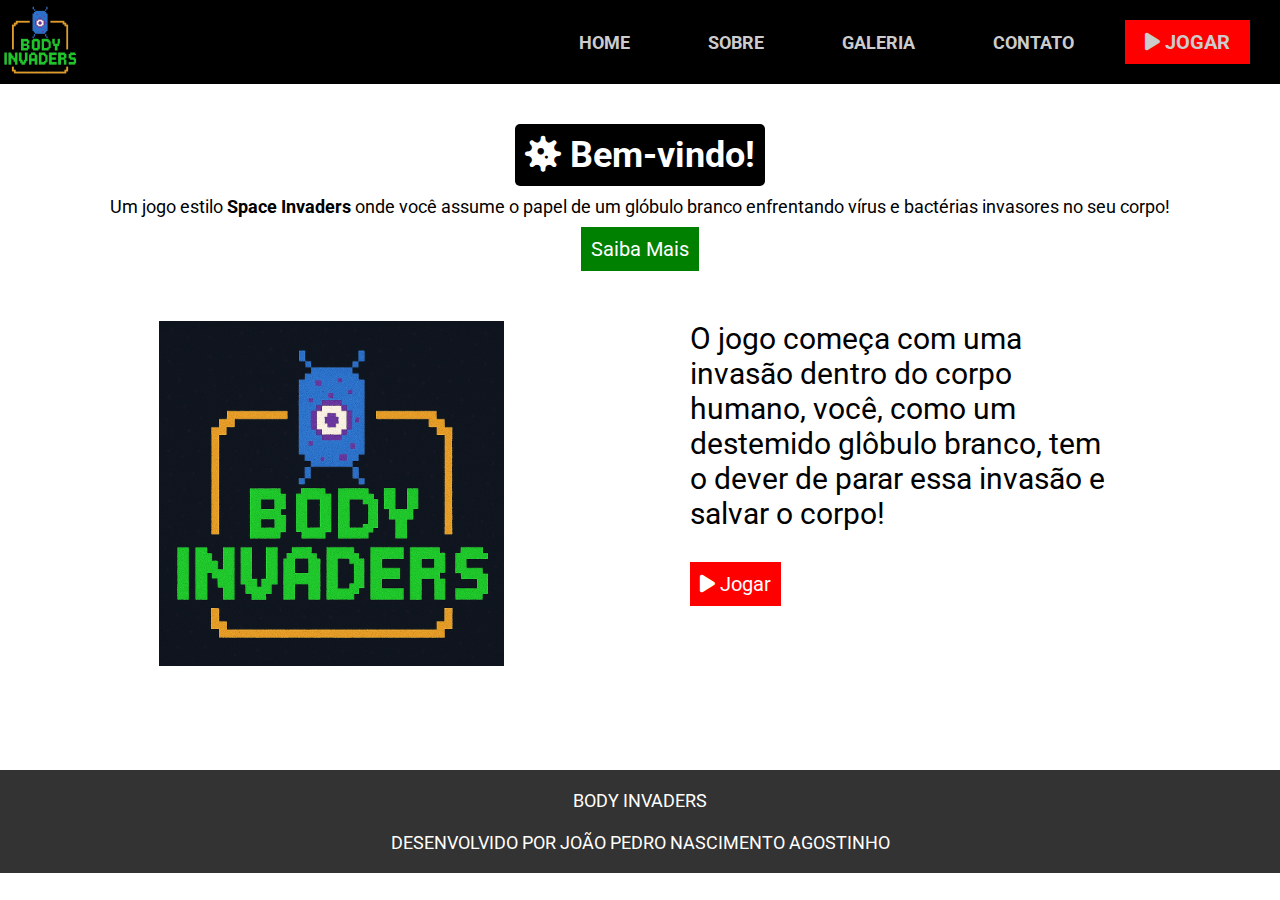
<file: index.html>
<!DOCTYPE html>
<html lang="pt-br">
<head>
    <meta charset="UTF-8">
    <meta name="viewport" content="width=device-width, initial-scale=1.0">
    <link rel="preconnect" href="https://fonts.googleapis.com">
    <link rel="preconnect" href="https://fonts.gstatic.com" crossorigin>
    <link href="https://fonts.googleapis.com/css2?family=Roboto:ital,wght@0,100..900;1,100..900&display=swap" rel="stylesheet">
    
    <link rel="stylesheet" href="https://cdn.jsdelivr.net/npm/@fortawesome/fontawesome-free@6.5.1/css/all.min.css">
    <link rel="shortcut icon" href="Imagens/Vírus1.png">
    <link href="style.css" rel="stylesheet">
    <title>Body Invaders</title>
</head>
<body>
    <header class="header">
        <div class="container">
            <a href="index.html" title="home"  class="header-logo">
                <img src="Imagens/Icone.png" alt="Logo Controle">
            </a>

            <a href="javascript:mostrarMenu()" title="menu" class="header-menu">
                <i class="fa-solid fa-bars"></i>
            </a>

            <nav class="header-nav">
                <ul>
                    <li>
                        <a href="index.html" title="Home">
                            Home
                        </a>
                    </li>
                    <li>
                        <a href="sobre.html" title="Sobre">
                            Sobre
                        </a>
                    </li>
                    <li>
                        <a href="galeria.html" title="Galeria">
                            Galeria
                        </a>
                    </li>
                    <li>
                        <a href="contato.html" title="Contato">
                            Contato
                        </a>
                    </li>
                    <li>
                        <a href="jogar.html" title="Jogar" class="btn">
                            <i class="fa-solid fa-play"></i>
                            Jogar
                        </a>
                    </li>
                </ul>
                </ul>
            </nav>
        </div>
    </header>
    <main>
        <section id="Apresentacao">
            <div class="Container">
                <div class="boasVindas">
                    <h1>
                        <span class="Faixa">
                            <i class="fa-solid fa-virus"></i>
                            Bem-vindo!
                        </span>
                    </h1>
                    <p class="explicar">
                        Um jogo estilo <strong>Space Invaders</strong> onde você assume o papel de um glóbulo branco enfrentando vírus e bactérias invasores no seu corpo!
                    </p>
                    <p class="jogar">
                        <a href="sobre.html" class="btn-saiba">
                            Saiba Mais
                        </a>
                    </p>
                </div>
                <div class="sobre-grid-2">
                    <div class="col">
                        <img src="Imagens/Icone-2.png">
                    </div>
                    <div class="col">
                        <p class="fala">O jogo começa com uma invasão dentro do corpo humano, você, como um destemido glôbulo branco, tem o dever de parar essa invasão e salvar o corpo!</p>
                        <br>
                        <a href="jogar.html" class="btn">
                            <i class="fa-solid fa-play"></i>
                            Jogar
                        </a>
                    </div>
                </div>

            </div>
        </section> 
    </main>


    <footer class="footer">
        <div class="center">
            <p>Body Invaders</p>
            <br>
            <p> Desenvolvido por João Pedro Nascimento Agostinho</p>
        </div>
    </footer>

    <script src="JS/jquery-1.11.3.min.js"></script>
    <script src="JS/aos.js"></script>
    <script>
        function mostrarMenu(){
            //document.querySelector(".nav-menu")
            $(".header-nav").toggle();
        }
    </script>
</body>
</html>
</file>
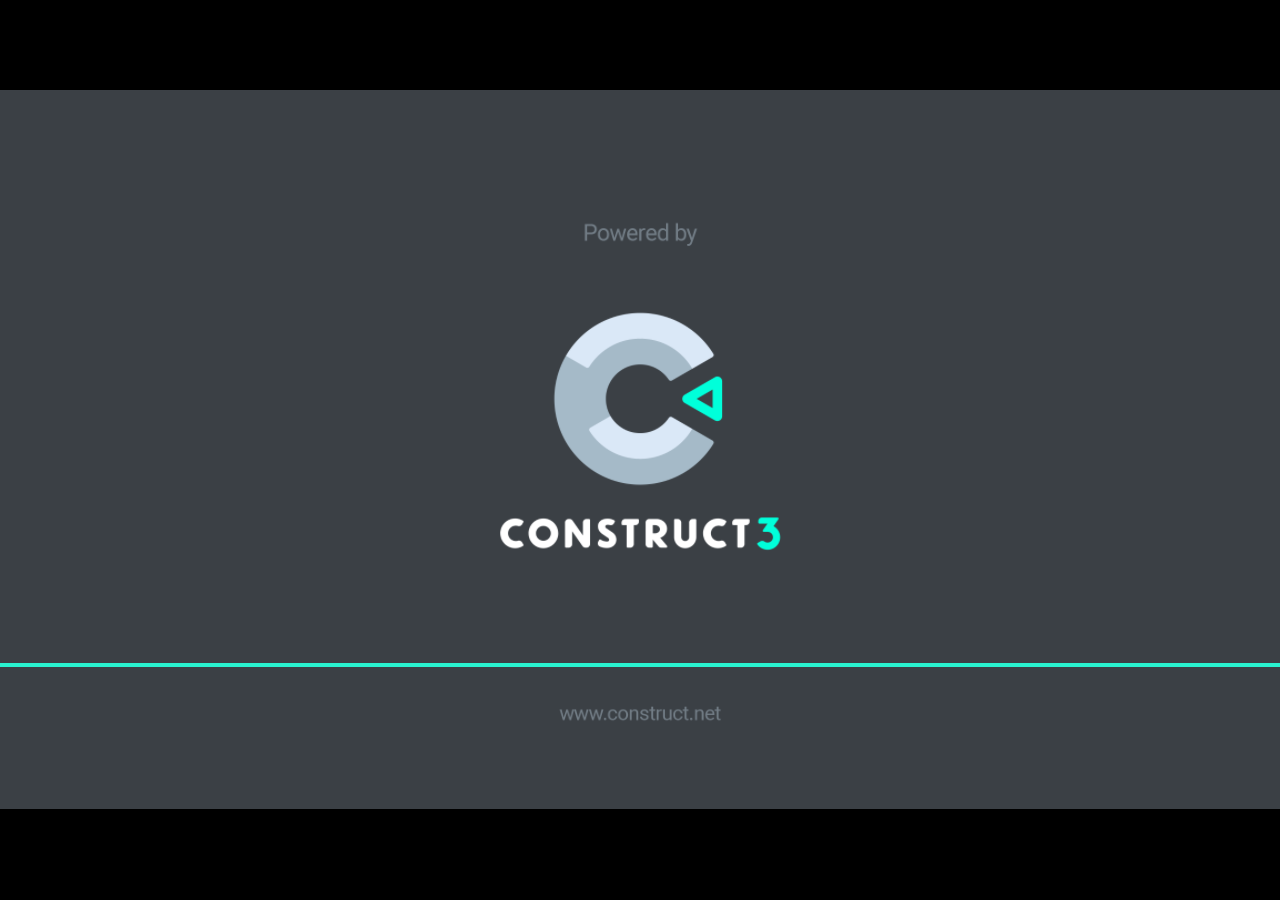
<file: Jogo/index.html>
<!DOCTYPE html>
<html>
<head>
    <meta charset="UTF-8">
	<title>Projeto - Trabalho</title>
	<meta name="viewport" content="width=device-width, initial-scale=1.0, maximum-scale=1.0, minimum-scale=1.0, user-scalable=no">
	
	<!-- Made with Construct, the game and app creator :: https://www.construct.net -->
	<meta name="generator" content="Scirra Construct">



	<link rel="manifest" href="appmanifest.json">
	<link rel="apple-touch-icon" sizes="128x128" href="icons/icon-128.png">
	<link rel="apple-touch-icon" sizes="256x256" href="icons/icon-256.png">
	<link rel="apple-touch-icon" sizes="512x512" href="icons/icon-512.png">
	<link rel="icon" type="image/png" href="icons/icon-512.png">

	<link rel="stylesheet" href="style.css">



</head> 
 
<body>

	

<script>
if (location.protocol.substr(0, 4) === "file")
{
	alert("Web exports won't work until you upload them. (When running on the file: protocol, browsers block many features from working for security reasons.)");
}
</script>
	
	<noscript>
		<div id="notSupportedWrap">
			<h2 id="notSupportedTitle">This content requires JavaScript</h2>
			<p class="notSupportedMessage">JavaScript appears to be disabled. Please enable it to view this content.</p>
		</div>
	</noscript>
	<script src="scripts/modernjscheck.js"></script>
	<script src="scripts/supportcheck.js"></script>
	<script src="scripts/offlineclient.js" type="module"></script>
	<script src="scripts/main.js" type="module"></script>
	<script src="scripts/register-sw.js" type="module"></script>

</body> 
</html>
</file>
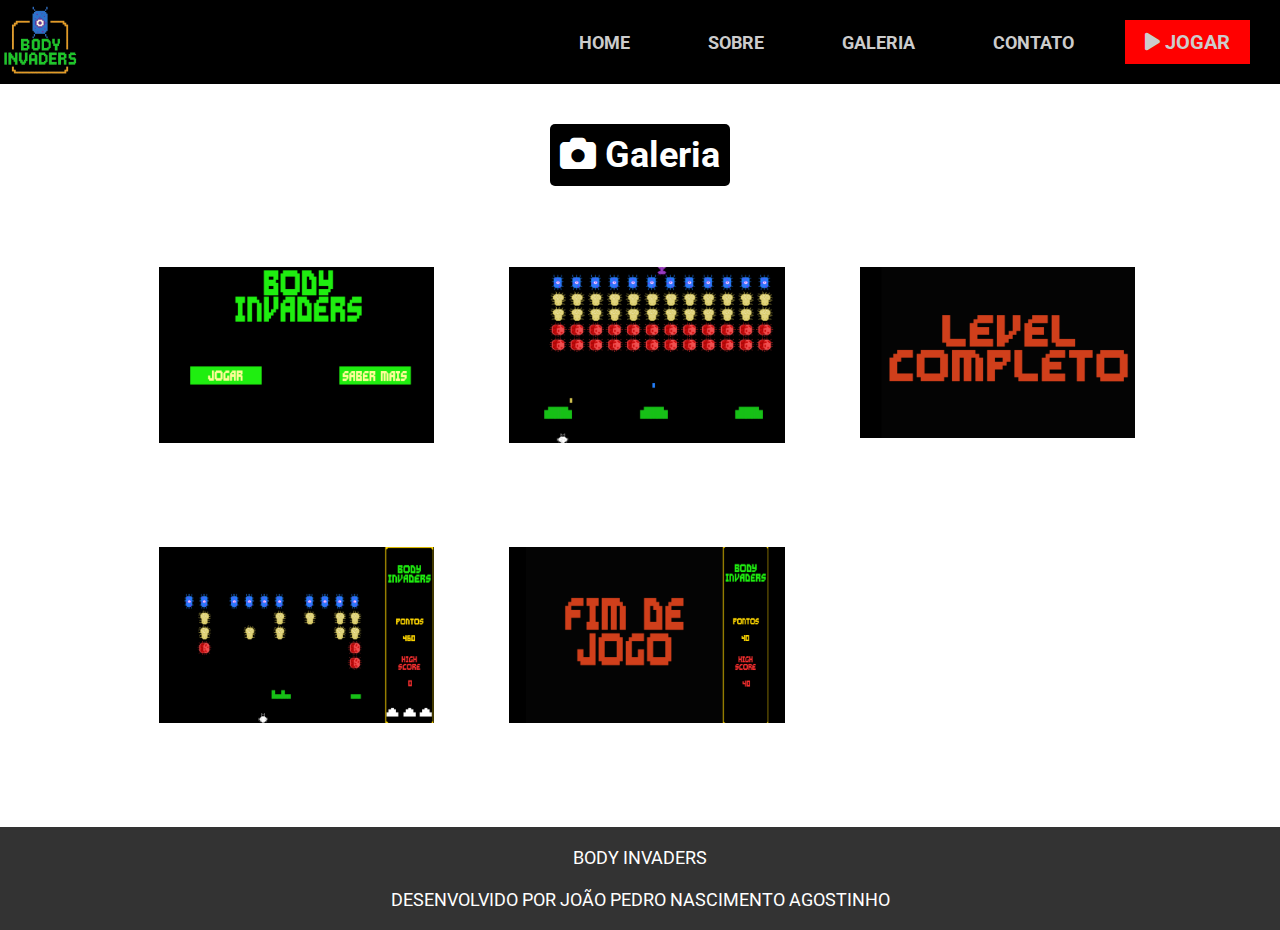
<file: galeria.html>
<!DOCTYPE html>
<html lang="pt-br">
<head>
    <meta charset="UTF-8">
    <meta name="viewport" content="width=device-width, initial-scale=1.0">
    <link rel="preconnect" href="https://fonts.googleapis.com">
    <link rel="preconnect" href="https://fonts.gstatic.com" crossorigin>
    <link href="https://fonts.googleapis.com/css2?family=Roboto:ital,wght@0,100..900;1,100..900&display=swap" rel="stylesheet">

    <link rel="stylesheet" href="https://cdn.jsdelivr.net/npm/@fortawesome/fontawesome-free@6.5.1/css/all.min.css">
    <link rel="shortcut icon" href="Imagens/Vírus1.png">
    <link href="style.css" rel="stylesheet">
    <title>Body Invaders</title>
</head>
<body>
    <header class="header">
        <div class="container">
            <a href="index.html" title="home"  class="header-logo">
                <img src="Imagens/Icone.png" alt="Logo Controle">
            </a>

            <a href="javascript:mostrarMenu()" title="menu" class="header-menu">
                <i class="fa-solid fa-bars"></i>
            </a>

            <nav class="header-nav">
                <ul>
                    <li>
                        <a href="index.html" title="Home">
                            Home
                        </a>
                    </li>
                    <li>
                        <a href="sobre.html" title="Sobre">
                            Sobre
                        </a>
                    </li>
                    <li>
                        <a href="galeria.html" title="Galeria">
                            Galeria
                        </a>
                    </li>
                    <li>
                        <a href="contato.html" title="Contato">
                            Contato
                        </a>
                    </li>
                    <li>
                        <a href="jogar.html" title="Jogar" class="btn">
                            <i class="fa-solid fa-play"></i>
                            Jogar
                        </a>
                    </li>
                </ul>
                </ul>
            </nav>
        </div>
    </header>
    <main>
        <section id="Apresentação">
            <div class="Container">
                <h1>
                     <span class="Faixa">
                        <i class="fa-solid fa-camera"></i>
                          Galeria
                     </span>
                </h1>
                <br>
                <div class="grid-3">
                    <div class="col">
                        <img src="Imagens/Imagem Jogo 1.png">
                    </div>
                    <div class="col">
                        <img src="Imagens/Imagem Jogo 2.png">
                    </div>
                    <div class="col">
                        <img src="Imagens/Imagem Jogo 3.png">
                    </div>
                    <div class="col">
                        <img src="Imagens/Imagem Jogo 4.png">
                    </div>
                    <div class="col">
                        <img src="Imagens/Imagem Jogo 5.png">
                    </div>
                </div>
            </div>
        </section>
    </main>



    <footer class="footer">
        <div class="center">
            <p>Body Invaders</p>
            <br>
            <p> Desenvolvido por João Pedro Nascimento Agostinho</p>
        </div>
    </footer>

    <script src="JS/jquery-1.11.3.min.js"></script>
    <script src="JS/aos.js"></script>
    <script>
        function mostrarMenu(){
            //document.querySelector(".nav-menu")
            $(".header-nav").toggle();
        }
    </script>
</body>
</html>
</file>
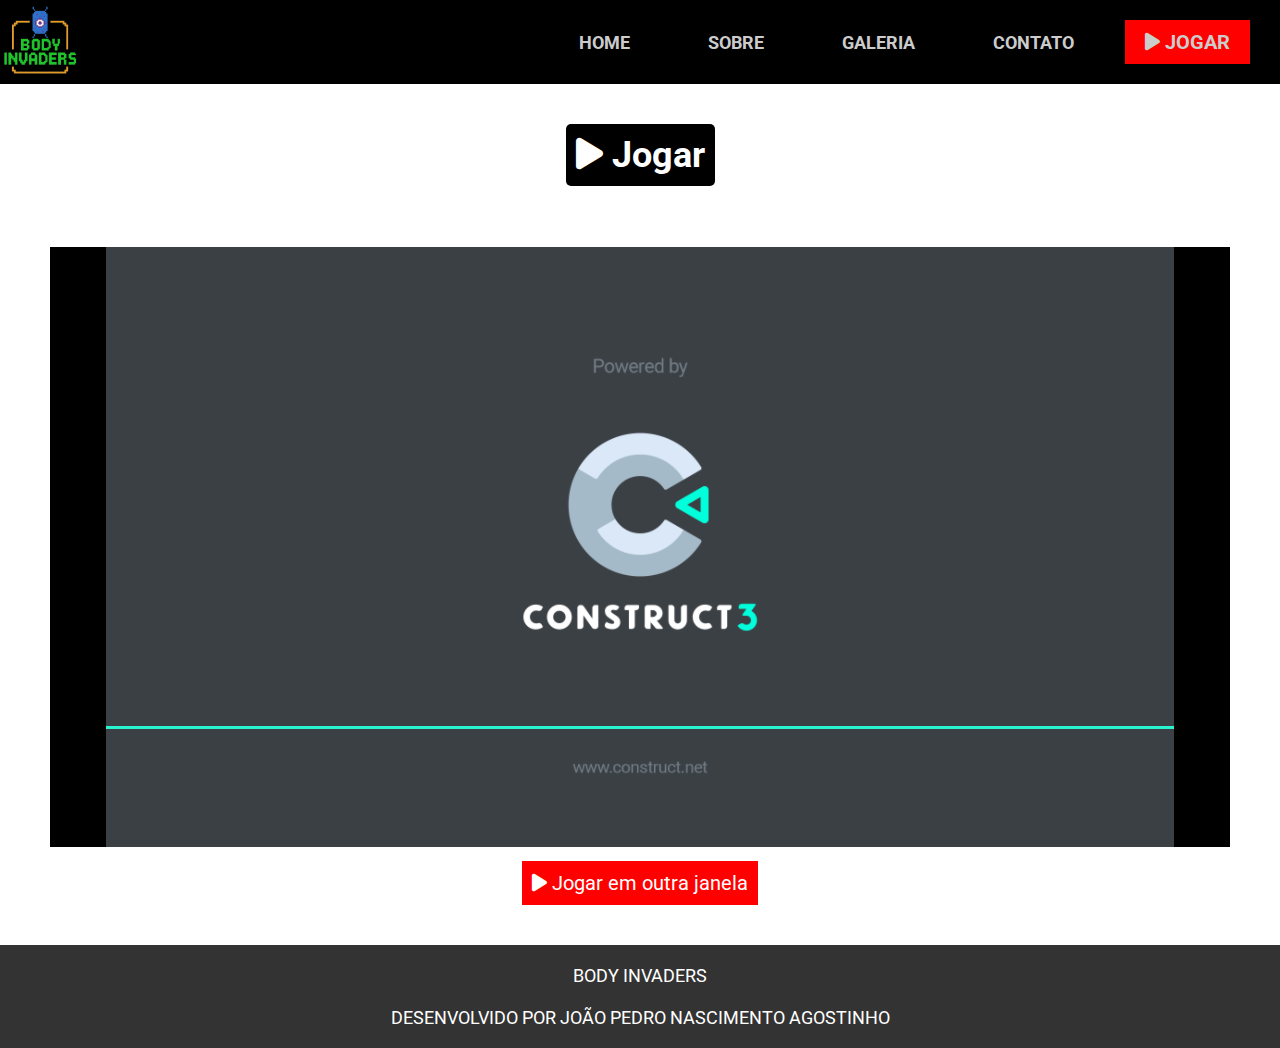
<file: jogar.html>
<!DOCTYPE html>
<html lang="pt-br">
<head>
    <meta charset="UTF-8">
    <meta name="viewport" content="width=device-width, initial-scale=1.0">
    <link rel="preconnect" href="https://fonts.googleapis.com">
    <link rel="preconnect" href="https://fonts.gstatic.com" crossorigin>
    <link href="https://fonts.googleapis.com/css2?family=Roboto:ital,wght@0,100..900;1,100..900&display=swap" rel="stylesheet">

    <link rel="stylesheet" href="https://cdn.jsdelivr.net/npm/@fortawesome/fontawesome-free@6.5.1/css/all.min.css">
    <link rel="shortcut icon" href="Imagens/Vírus1.png">
    <link href="style.css" rel="stylesheet">
    <title>Body Invaders</title>
</head>
<body>
    <header class="header">
        <div class="container">
            <a href="index.html" title="home"  class="header-logo">
                <img src="Imagens/Icone.png" alt="Marvel">
            </a>

            <a href="javascript:mostrarMenu()" title="menu" class="header-menu">
                <i class="fa-solid fa-bars"></i>
            </a>

            <nav class="header-nav">
                <ul>
                    <li>
                        <a href="index.html" title="Home">
                            Home
                        </a>
                    </li>
                    <li>
                        <a href="sobre.html" title="Sobre">
                            Sobre
                        </a>
                    </li>
                    <li>
                        <a href="galeria.html" title="Galeria">
                            Galeria
                        </a>
                    </li>
                    <li>
                        <a href="contato.html" title="Contato">
                            Contato
                        </a>
                    </li>
                    <li>
                        <a href="jogar.html" title="Jogar" class="btn">
                            <i class="fa-solid fa-play"></i>
                            Jogar
                        </a>
                    </li>
                </ul>
                </ul>
            </nav>
        </div>
    </header>
    <main>
        <section id="Apresentação">
            <div class="Container">
                <h1>
                    <span class="Faixa">
                        <i class="fa-solid fa-play"></i>
                        Jogar
                    </span>
                </h1>
                <br>
            </div>
        </section>
        <section id="jogo">
            <div class="container">

                <iframe
                    src="Jogo/index.html"
                    width="100%"
                    height="600px"
                    style="border: 0px; margin-top: 30px;"
                    frameborder="0"
                    allowfullscreen>
                </iframe>

                <p class="jogar">
                    <a href="Jogo/index.html" target="_blank" class="btn">
                        <i class="fa-solid fa-play"></i>
                        Jogar em outra janela</a>
                </p>
            </div>
        </section>
    </main>

    <footer class="footer">
        <div class="center">
            <p>Body Invaders</p>
            <br>
            <p> Desenvolvido por João Pedro Nascimento Agostinho</p>
        </div>
    </footer>
    
    <script src="JS/jquery-1.11.3.min.js"></script>
    <script src="JS/aos.js"></script>
    <script>
        function mostrarMenu(){
            //document.querySelector(".nav-menu")
            $(".header-nav").toggle();
        }
    </script>
</body>
</html>
</file>
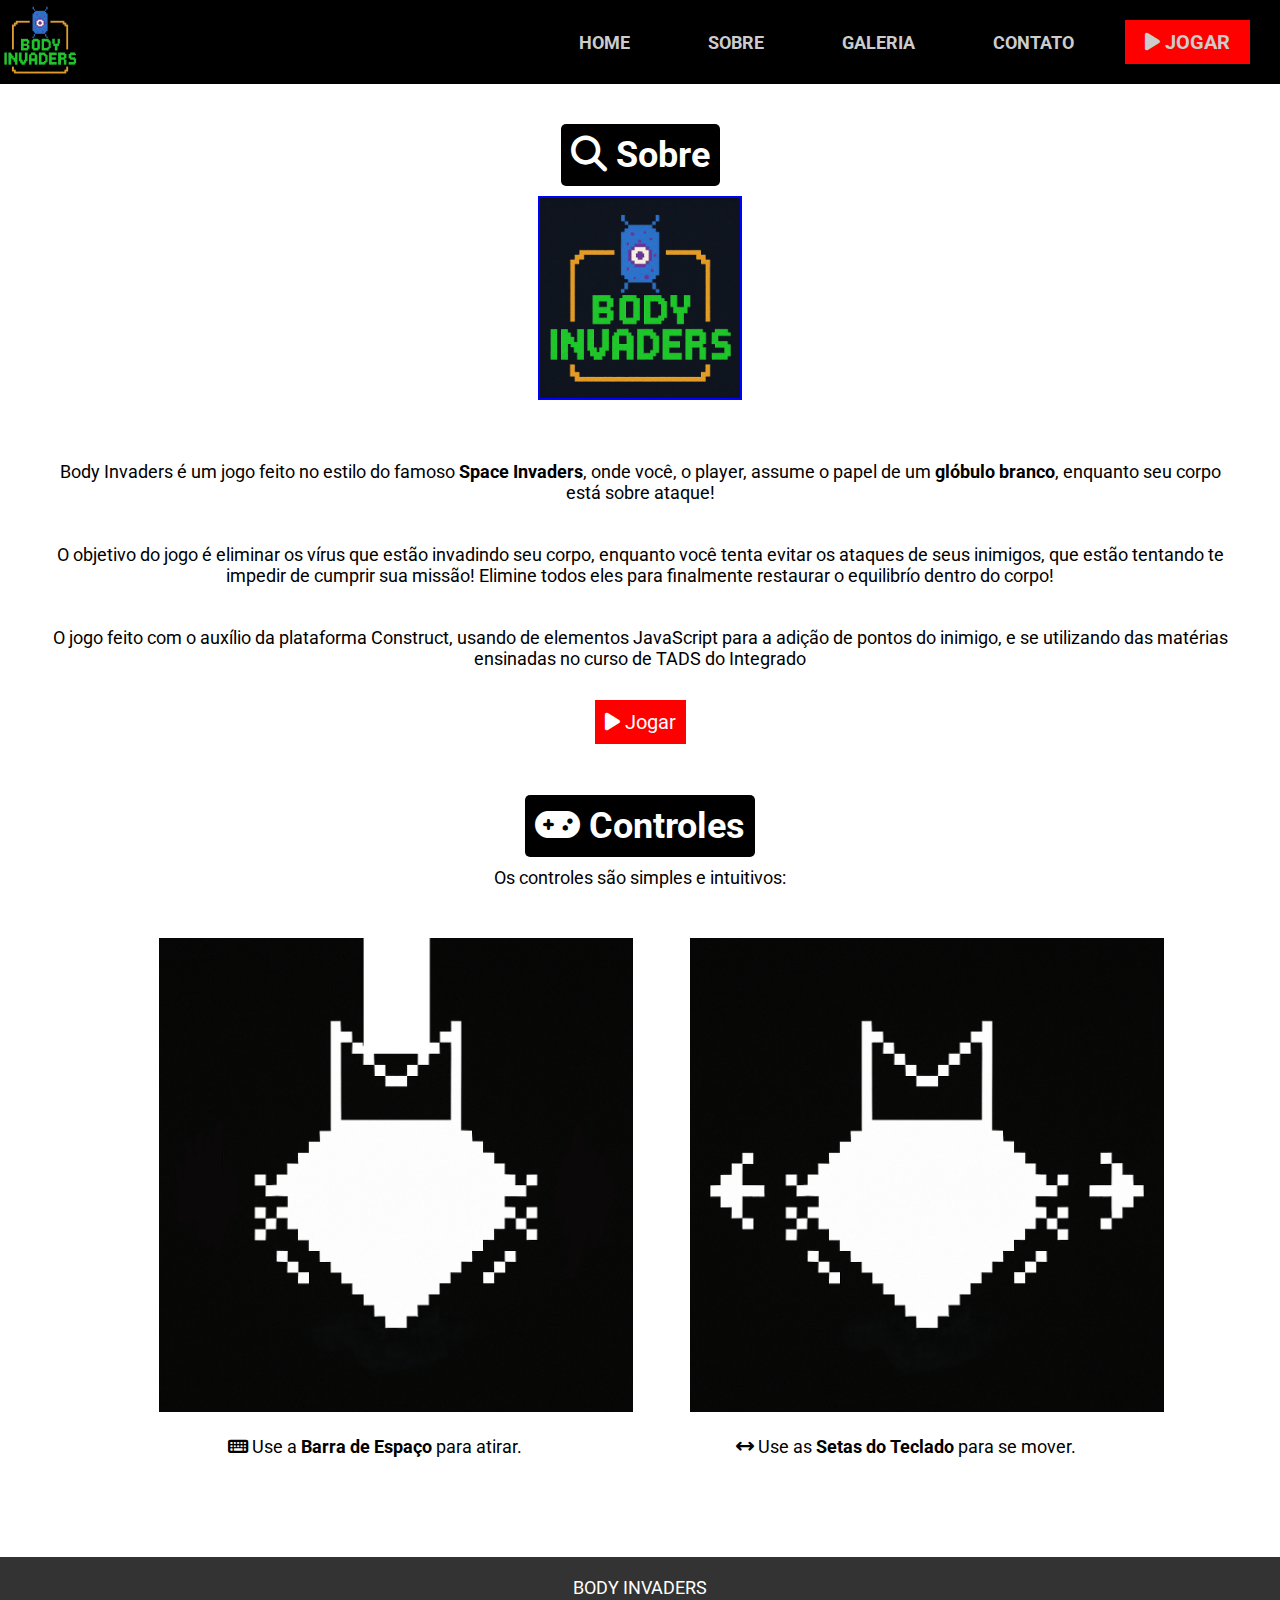
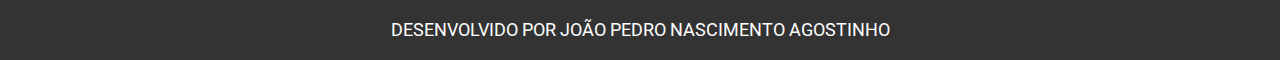
<file: sobre.html>
<!DOCTYPE html>
<html lang="pt-br">
<head>
    <meta charset="UTF-8">
    <meta name="viewport" content="width=device-width, initial-scale=1.0">
    <link rel="preconnect" href="https://fonts.googleapis.com">
    <link rel="preconnect" href="https://fonts.gstatic.com" crossorigin>
    <link href="https://fonts.googleapis.com/css2?family=Roboto:ital,wght@0,100..900;1,100..900&display=swap" rel="stylesheet">

    <link rel="stylesheet" href="https://cdn.jsdelivr.net/npm/@fortawesome/fontawesome-free@6.5.1/css/all.min.css">
    <link rel="shortcut icon" href="Imagens/Vírus1.png">
    <link href="style.css" rel="stylesheet">
    <title>Body Invaders</title>
</head>
<body>
    <header class="header">
        <div class="container">
            <a href="index.html" title="home" class="header-logo">
                <img src="Imagens/Icone.png" alt="Icone">
            </a>

            <a href="javascript:mostrarMenu()" title="menu" class="header-menu">
                <i class="fa-solid fa-bars"></i>
            </a>

            <nav class="header-nav">
                <ul>
                    <li>
                        <a href="index.html" title="Home">
                            Home
                        </a>
                    </li>
                    <li>
                        <a href="sobre.html" title="Sobre">
                            Sobre
                        </a>
                    </li>
                    <li>
                        <a href="galeria.html" title="Galeria">
                            Galeria
                        </a>
                    </li>
                    <li>
                        <a href="contato.html" title="Contato">
                            Contato
                        </a>
                    </li>
                    <li>
                        <a href="jogar.html" title="Jogar" class="btn">
                            <i class="fa-solid fa-play"></i>
                            Jogar
                        </a>
                    </li>
                </ul>
                </ul>
            </nav>
        </div>
    </header>
    <main>
        <section id="Faixa">
            <div class="Container">
                <h1>
                    <span class="Faixa">
                        <i class="fa-solid fa-magnifying-glass"></i>
                        Sobre
                    </span>
                </h1>
            </div>
        </section>
        <img src="Imagens/Icone-2.png" alt="imagem" class="imgSobre">
        <section id="informação">
            <div class="container">
                <br>
                <p>Body Invaders é um jogo feito no estilo do famoso <strong>Space Invaders</strong>, onde você, o player, assume o papel de um <strong>glóbulo branco</strong>, enquanto seu corpo está sobre ataque!
                </p>
                <br>
                <p>O objetivo do jogo é eliminar os vírus que estão invadindo seu corpo, enquanto você tenta evitar os ataques de seus inimigos, que estão tentando te impedir de cumprir sua missão! Elimine todos eles para finalmente restaurar o equilibrío dentro do corpo!</p>
                <br>
                <p>O jogo feito com o auxílio da plataforma Construct, usando de elementos JavaScript para a adição de pontos do inimigo, e se utilizando das matérias ensinadas no curso de TADS do Integrado</p>
                <br>
                </p>
                <p class="btn-jogar">
                    <a href="jogar.html" class="btn">
                        <i class="fa-solid fa-play"></i> Jogar
                    </a>
                </p>
                <br>
            </div>
        </section>
        <section id="Controles">
            <div class="Container">
                <h1>
                    <span class="Faixa">
                        <i class="fa-solid fa-gamepad"></i>
                        Controles
                    </span>
                </h1>
                <p> Os controles são simples e intuitivos: </p>
                <div class="grid-2">
                    <div class="col">
                        <img src="Imagens/Tiro.png" alt="Tiro">
                        <p><i class="fa-solid fa-keyboard"></i> Use a <strong>Barra de Espaço</strong> para atirar.</p>
                    </div>
                    <div class="col">
                        <img src="Imagens/Teclas.png" alt="Teclas">
                        <p><i class="fa-solid fa-arrows-left-right"></i> Use as <strong>Setas do Teclado</strong> para se mover.</p>
                    </div>
                </div>
            </div>
        </section>
    </main>


    <footer class="footer">
        <div class="center">
            <p>Body Invaders</p>
            <br>
            <p> Desenvolvido por João Pedro Nascimento Agostinho</p>
        </div>
    </footer>

    <script src="JS/jquery-1.11.3.min.js"></script>
    <script src="JS/aos.js"></script>
    <script>
        function mostrarMenu(){
            //document.querySelector(".nav-menu")
            $(".header-nav").toggle();
        }
    </script>
</body>
</html>
</file>
<file: style.css>
*{
    margin: 0;
    padding: 0;
}
body{
    font-family: Roboto, Arial;
    color: black;
    font-size: 18px;
}
.container{
    width: 100%;
    margin: auto;
}

.btn{
    background: #F00;
    color: #FFF;
    text-decoration: none;
    font: 20px, Roboto;
    padding: 10px;
    border: 0;
}

.btn-saiba{
    background: green;
    color: #FFF;
    text-decoration: none;
    font: 20px "Lilita One", Roboto;
    padding: 10px;
    border: 0;
    margin-bottom: 10px;
}



.imgSobre{
    display: block;
    margin: 20px auto;
    max-width: 200px;
    height: auto;
    border: 2px solid blue;
}

.header{
    background-color: black;
    .header-logo{
        img{
            height: 80px;
        }
    }
    .header-menu{
        border: 1px solid white;
        color: white;
        float: right;
        font-size: 2em;
        padding: 10px;
        margin: 10px;
    }
    .header-nav{
        border: 1px solid white;
        padding: 10px;
        margin: 10px;
        text-align: center;
        display: none;
    }
    ul{
        list-style: none;
        li{
            padding: 10px;
            a{
                text-transform: uppercase;
                color: #CCC;
                text-decoration: none;
                font-weight: bold;
            }
        }
    }
}

main{
    padding: 50px;
       .Container{
            h1{
                text-align: center;
                margin-bottom: 20px;
                .Faixa{
                    font: Roboto, Arial;
                    background-color: black;
                    color: white;
                    padding: 10px;
                    margin: 10px;
                    border-radius: 5px;
                }
            }
            .grid-3{
                display: grid;
                grid-template-columns: repeat(1, 100%);
                .col{
                    padding: 10px;
                    img{
                        width: 110%;
                        align-items: center;                    
                        }
                    }
            }
            .grid-2{
                display: grid;
                grid-template-columns: repeat(1, 100%);
                .col{
                    padding: 50px;
                    img{
                        width: 90%;
                        align-items: left;
                        transition: transform 0.3s ease, box-shadow 0.3s ease;                       
                    }
                    p{
                        text-align: center;
                    }
                }
            } 
            .sobre-grid-2{
                display: grid;
                grid-template-columns: repeat(1, 100%);
                .col{
                    margin-top: 10px;
                    padding: 10px;
                    img{
                        width: 100%;
                        transition: transform 0.3s ease, box-shadow 0.3s ease;                       
                    }
                    .btn{
                        text-align: center;
                    }
                }
            } 
            #informação{
                text-align: center;
                p{
                    margin-top: 20px;
                }
                a{
                    text-align: center;
                }
            }
            #Controles{
                h1{
                    margin-bottom: 20px;
                }
            }
            .boasVindas{
                .explicar{
                    text-align:center; 
                    margin: 20px 0;
                }
                .jogar{
                    text-align: center;
                    margin-top: 20px;
                }
            }

     }
     form{
        label{
            display: block;
            margin-top: 15px;
            font-weight: bold;
            font-size: 16px;
        }
        input, textarea{
            width: 100%;
            padding: 10px;
            margin-top: 5px;
            border: 1px solid #ccc;
            border-radius: 6px;
            font-size: 14px;
        }
        button{
            background-color: #008000;
            color: white;
            border: none;
            padding: 12px 24px;
            border-radius: 8px;
            cursor: pointer;
            font-weight: bold;
        }
        button:hover{
            background-color: darkgreen;
            transition:  0.3s ease;;
        }
    }
} 


footer{
    background-color: #333333;
    color: white;
    padding: 20px 0;
    .center{
        text-align: center;
        text-transform: uppercase;
    }
}

@media (min-width: 999px){
    .imgSobre{
        display: block;
        margin: 20px auto;
        max-width: 200px;
        height: auto;
    }
    .btn{
        background: #F00;
        color: #FFF;
        text-decoration: none;
        font: 20px "Lilita One", Roboto;
        padding: 10px;
        border: 0;
    }
    .btn-saiba{
        background: green;
        color: #FFF;
        text-decoration: none;
        font: 20px "Lilita One", Roboto;
        padding: 10px;
        border: 0;
    }
        .header{
            .header-menu{
                display: none;
            }
            .header-nav{
                display: block;
                border: 0;
                float: right;
                ul{
                    li{
                        display: inline-block;
                        a{
                            padding: 27px;
                        }
                        a:hover{
                            color: white;
                            border-bottom: 5px solid red;
                            transition: 1s ease;
                            padding: 27px;
                        }
                        .btn{
                            background-color: red;
                            padding: 10px 20px 10px 20px;
                        }
                        .btn:hover{
                            color: white;
                            background-color: brown;
                            padding: 10px 20px 10px 20px;
                            border-bottom: 0px;
                        }
                    }
                }
            }
        }
        main{
            padding: 50px;
            .Container{
                width: 90%;
                margin: auto;
                h1{
                    text-align: center;
                    .Faixa{
                        font: Arial;
                        background-color: black;
                        color: white;
                        padding: 10px;
                        margin: 20px;
                        border-radius: 5px;
                    }
                }
                .grid-3{
                    display: grid;
                    grid-template-columns: repeat(3, 33%);
                    .col{
                        padding: 50px;
                        img{
                            width: 110%;
                            align-items: center;
                            transition: transform 0.3s ease, box-shadow 0.3s ease;                       
                        }
                        img:hover{
                            transform: scale(1.05);
                            box-shadow: 0 4px 15px rgba(0, 0, 0, 0.3);
                        }
                    }
                } 
                .grid-2{
                    display: grid;
                    grid-template-columns: repeat(2, 50%);
                    .col{
                        padding: 50px;
                        img{
                            width: 110%;
                            align-items: center;
                            transition: transform 0.3s ease, box-shadow 0.3s ease;                       
                        }
                        img:hover{
                            transform: scale(1.05);
                            box-shadow: 0 4px 15px rgba(0, 0, 0, 0.3);
                        }
                    }
                } 
                .sobre-grid-2{
                    display: grid;
                    grid-template-columns: repeat(2, 50%);
                    .col{
                        padding: 50px;
                        img{
                            width: 80%;
                            transition: transform 0.3s ease, box-shadow 0.3s ease;                       
                        }
                        p{
                            margin-bottom: 20px;
                        }
                        a{
                            align-items: center;
                        }
                        .fala{
                            font-size: 30px;
                        }
                    }
                } 
            }  
            #informação{
                text-align: center;
                p{
                    margin-top: 20px;;
                }
                .btn:hover{
                    color: white;
                    background-color: brown;
                    border-bottom: 0px;
                    transition: ease 1s;
                }
            }
            #Controles{
                margin-top: 50px;
                p{
                    text-align: center;
                    margin-top: 20px;
                }
            }
            #jogo{
                .jogar{
                    text-align: center;
                    margin-top: 20px;
                }
            }
    
        form{
            label{
                display: block;
                margin-top: 15px;
                font-weight: bold;
                font-size: 16px;
            }
            input, textarea{
                width: 100%;
                padding: 10px;
                margin-top: 5px;
                border: 1px solid #ccc;
                border-radius: 6px;
                font-size: 14px;
            }
            button{
                background-color: #008000;
                color: white;
                border: none;
                padding: 12px 24px;
                border-radius: 8px;
                cursor: pointer;
                font-weight: bold;
            }
            button:hover{
                background-color: darkgreen;
                transition:  0.3s ease;;
            }
        }

        footer{
            background-color: #333333;
            color: white;
            padding: 25px 0;
            .center{
                text-align: center;
                text-transform: uppercase;
            }
        }
    }
}
</file>
<file: Jogo/style.css>
html, body {
	padding: 0;
	margin: 0;
	overflow: hidden;
	height: 100%;
}

body {
	background: #000000;
	color: white;
}

html, body, canvas {
	touch-action-delay: none;
	touch-action: none;
}

canvas, .c3htmlwrap {
	position: absolute;
}

.c3htmlwrap {
	contain: strict;
}

.c3overlay {
	pointer-events: none;
}

.c3htmlwrap[interactive] > * {
	pointer-events: auto;
}

/* HACK - work around elements being selectable only in iOS WKWebView for some reason */
html[ioswebview] .c3htmlwrap,
html[ioswebview] canvas {
	-webkit-user-select: none;
	user-select: none;
}

html[ioswebview] .c3htmlwrap > * {
	-webkit-user-select: auto;
	user-select: auto;
}

#notSupportedWrap {
	margin: 2em auto 1em auto;
	width: 75%;
	max-width: 45em;
	border: 2px solid #aaa;
	border-radius: 1em;
	padding: 2em;
	background-color: #f0f0f0;
	font-family: "Segoe UI", Frutiger, "Frutiger Linotype", "Dejavu Sans", "Helvetica Neue", Arial, sans-serif;
	color: black;
}

#notSupportedTitle {
	font-size: 1.8em;
}

.notSupportedMessage {
	font-size: 1.2em;
}

.notSupportedMessage em {
	color: #888;
}

/* bbcode styles */
.bbCodeH1 {
	font-size: 2em;
	font-weight: bold;
}

.bbCodeH2 {
	font-size: 1.5em;
	font-weight: bold;
}

.bbCodeH3 {
	font-size: 1.25em;
	font-weight: bold;
}

.bbCodeH4 {
	font-size: 1.1em;
	font-weight: bold;
}

.bbCodeItem::before {
	content: " • ";
}

/* For text icons converted to HTML: size the height to the line height
   preserving the aspect ratio. Also add position: relative as that allows
   just adding a 'top' style for the iconoffsety style. */
.c3-text-icon {
	height: 1em;
	width: auto;
	position: relative;
}

/* screen reader text */
.c3-screen-reader-text {
	position: absolute;
	width: 1px;
    height: 1px;
    overflow: hidden;
    clip: rect(1px, 1px, 1px, 1px);
}
</file>
